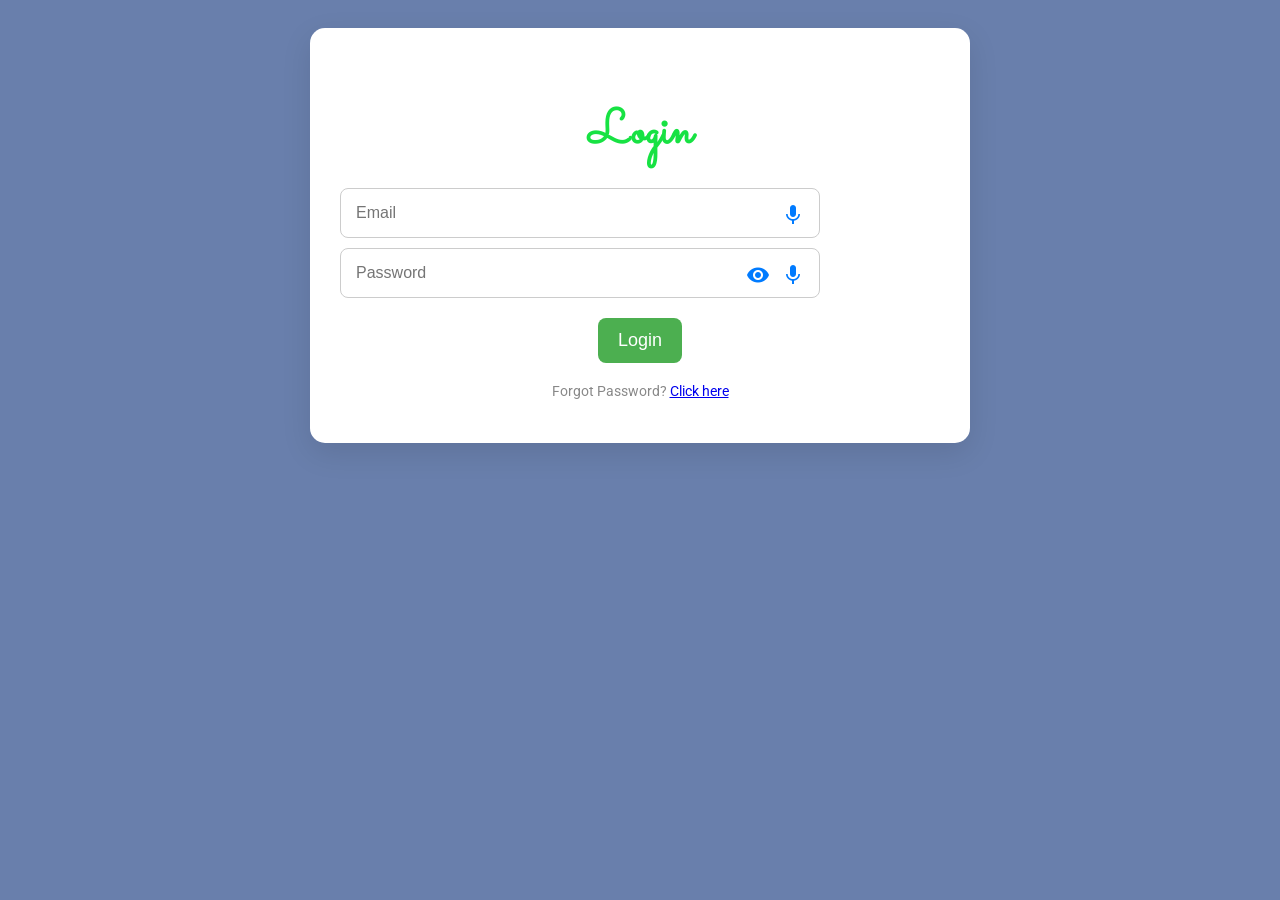
<file: templates/login.html>
<!DOCTYPE html>
<html lang="en">
<head>
    <meta charset="UTF-8">
    <meta name="viewport" content="width=device-width, initial-scale=1.0">
    <title>Voice-Based Login Page</title>
    <link href="https://fonts.googleapis.com/css2?family=Roboto:wght@400;500&family=Sacramento&display=swap" rel="stylesheet">
    <link href="https://fonts.googleapis.com/icon?family=Material+Icons" rel="stylesheet">
    <style>
        body {
            font-family: 'Roboto', sans-serif;
            background-color: #697fac;
            color: #333;
            text-align: center;
            padding: 20px;
        }

        .container {
            max-width: 600px;
            margin: auto;
            background-color: #fff;
            padding: 30px;
            border-radius: 15px;
            box-shadow: 0 10px 30px rgba(0, 0, 0, 0.1);
        }

        h2 {
            font-family: 'Sacramento', cursive;
            color:#17e243;
            font-size: 3em;
            margin-bottom: 20px;
        }

        .input-container {
            position: relative;
            width: 80%;
            margin: 10px 0;
        }

        input[type="text"], input[type="email"], input[type="password"] {
            width: 100%;
            padding: 15px;
            border: 1px solid #ccc;
            border-radius: 8px;
            font-size: 16px;
            box-sizing: border-box;
        }

        .material-icons {
            position: absolute;
            right: 15px;
            top: 15px;
            font-size: 24px;
            cursor: pointer;
            color: #007bff;
        }

        .eye-icon {
            right: 50px; /* Positioned before the mic icon */
        }

        .button-container {
            display: flex;
            justify-content: center;
            margin-top: 20px;
        }

        button {
            background-color: #4CAF50;
            color: white;
            padding: 12px 20px;
            border: none;
            border-radius: 8px;
            font-size: 18px;
            cursor: pointer;
            margin: 0 10px;
            transition: background-color 0.3s;
        }

        button:hover {
            background-color: #45a049;
        }

        .signup-button {
            background-color: #007bff;
        }

        .signup-button:hover {
            background-color: #0056b3;
        }

        .footer {
            margin-top: 20px;
            font-size: 14px;
            color: #888;
        }
    </style>
</head>
<body>
    <div class="container">
        <h2>Login</h2>
        <form id="loginForm" action="/login" method="POST">
            <div class="input-container">
                <input type="email" id="email" name="email" placeholder="Email" required>
                <span class="material-icons mic-icon" onclick="startVoiceInput('email')">mic</span>
            </div>

            <div class="input-container">
                <input type="password" id="password" name="password" placeholder="Password" required>
                <span class="material-icons eye-icon" onclick="togglePasswordVisibility()">visibility</span>
                <span class="material-icons mic-icon" onclick="startVoiceInput('password')">mic</span>
            </div>

            <div class="button-container">
                <a href="/index">
                    <button type="button" class="login-button">Login</button>
                </a>
            </div>
            
        </form>

        <div class="footer">
            <p>Forgot Password? <a href="#">Click here</a></p>
        </div>
    </div>

    <script>
        function startVoiceInput(field) {
            if (!('webkitSpeechRecognition' in window)) {
                alert("Sorry, your browser does not support voice recognition.");
                return;
            }

            const recognition = new webkitSpeechRecognition();
            recognition.continuous = false;
            recognition.interimResults = false;
            recognition.lang = 'en-US';

            recognition.start();

            recognition.onresult = function(event) {
                const result = event.results[0][0].transcript;
                fillFormField(field, result);
            };

            recognition.onerror = function(event) {
                console.error("Error occurred: " + event.error);
            };
        }

        function fillFormField(field, voiceInput) {
            voiceInput = voiceInput.trim().replace(/\s+/g, ' '); // Remove extra spaces

            if (field === 'email') {
                // Replace 'at' with '@' and 'dot' with '.' and remove spaces
                voiceInput = voiceInput.replace(/at/g, '@').replace(/dot/g, '.').replace(/\s+/g, '');
                document.getElementById("email").value = voiceInput.toLowerCase(); // Convert email to lowercase
            } else if (field === 'password') {
                document.getElementById("password").value = voiceInput;
            }
        }

        function togglePasswordVisibility() {
            const passwordField = document.getElementById("password");
            const eyeIcon = document.querySelector(".eye-icon");

            // Toggle the password visibility
            if (passwordField.type === "password") {
                passwordField.type = "text";
                eyeIcon.textContent = "visibility_off"; // Change icon to "visibility_off"
            } else {
                passwordField.type = "password";
                eyeIcon.textContent = "visibility"; // Change icon to "visibility"
            }
        }
    </script>
</body>
</html>
</file>
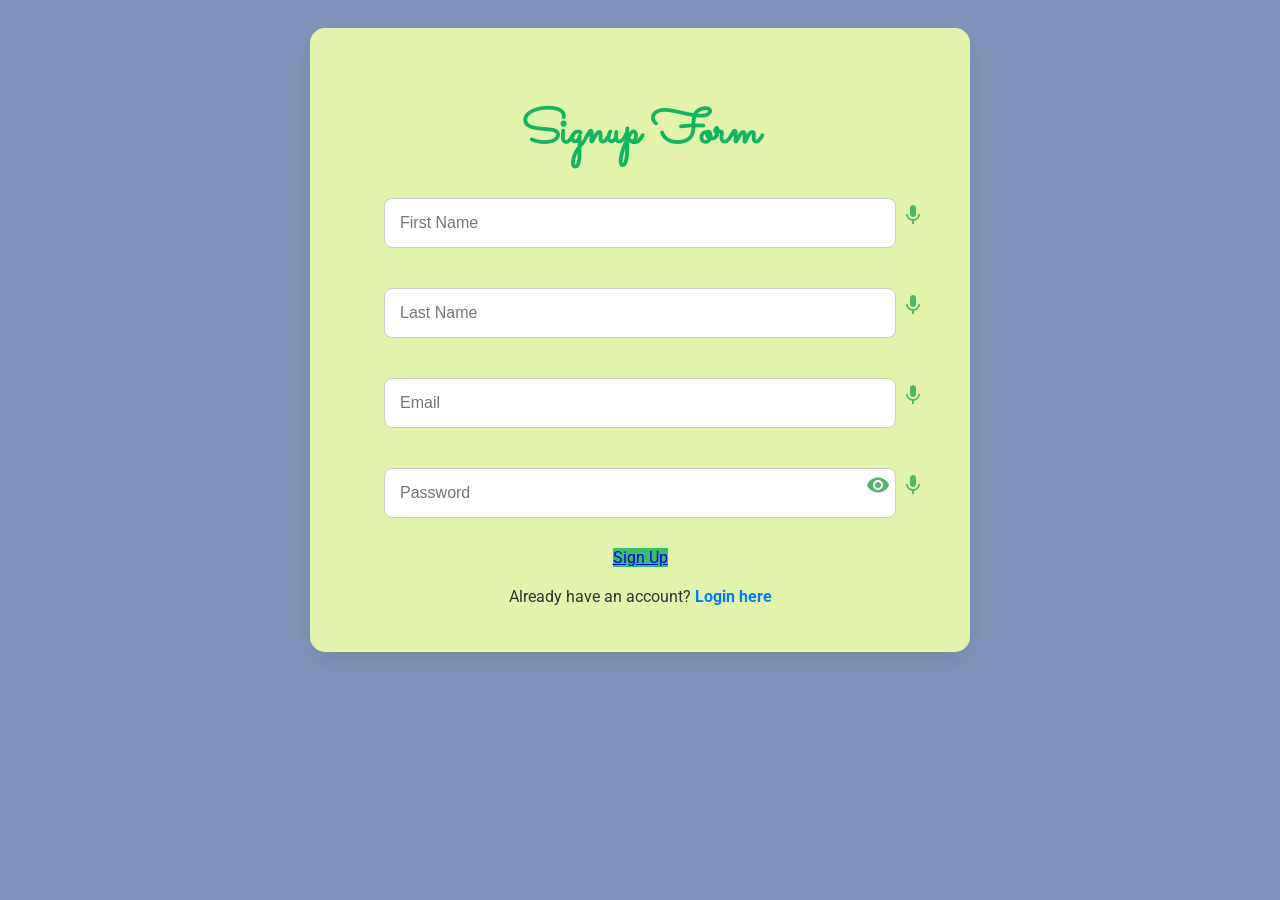
<file: templates/signup.html>
<!DOCTYPE html>
<html lang="en">
<head>
    <meta charset="UTF-8">
    <meta name="viewport" content="width=device-width, initial-scale=1.0">
    <title>Voice-Based Signup Page</title>
    <link href="https://fonts.googleapis.com/css2?family=Roboto:wght@400;500&family=Sacramento&display=swap" rel="stylesheet">
    <link href="https://fonts.googleapis.com/icon?family=Material+Icons" rel="stylesheet">
    <style>
        /* Styling remains unchanged */
        body {
            font-family: 'Roboto', sans-serif;
            background-color: #8194bb;
            color: #333;
            text-align: center;
            padding: 20px;
        }
        .container {
            max-width: 600px;
            margin: auto;
            background-color: #e1f4aa;
            padding: 30px;
            border-radius: 15px;
            box-shadow: 0 10px 30px rgba(0, 0, 0, 0.1);
        }
        h2 {
            font-family: 'Sacramento', cursive;
            color: #10b65d;
            font-size: 3em;
            margin-bottom: 20px;
        }
        input[type="text"], input[type="email"], input[type="password"] {
            width: 80%;
            padding: 15px;
            margin: 10px 0;
            border: 1px solid #ccc;
            border-radius: 8px;
            font-size: 16px;
            position: relative;
        }
        .input-container {
            position: relative;
            width: 100%;
        }
        .material-icons {
            position: absolute;
            right: 15px;
            top: 15px;
            font-size: 24px;
            cursor: pointer;
            color: #4fb76a;
        }
        .eye-icon {
            right: 50px;
        }
        .button-container {
            display: flex;
            justify-content: center;
            margin-top: 20px;
        }
        button {
            background-color: #4CAF50;
            color: white;
            padding: 12px 20px;
            border: none;
            border-radius: 8px;
            font-size: 18px;
            cursor: pointer;
            margin: 0 10px;
            transition: background-color 0.3s;
        }
        button:hover {
            background-color: #45a049;
        }
        .signup-button {
            background-color: #34c069;
        }
        .signup-button:hover {
            background-color: #48cd57;
        }
        .voice-button {
            background-color: #28a745;
        }
        .voice-button:hover {
            background-color: #218838;
        }
        .form-container {
            margin-bottom: 20px;
        }
        .footer {
            margin-top: 20px;
            font-size: 14px;
            color: #888;
        }
        .login-link {
            margin-top: 20px;
            font-size: 16px;
        }
        .login-link a {
            color: #007bff;
            text-decoration: none;
            font-weight: bold;
        }
        .login-link a:hover {
            text-decoration: underline;
        }
    </style>
</head>
<body>
    <div class="container">
        <h2>Signup Form</h2>
        <form id="signupForm" action='/submit_signup' method='POST'>
            <div class="form-container">
                <div class="input-container">
                    <input type="text" id="firstName" name="firstName" placeholder="First Name" required>
                    <span class="material-icons mic-icon" onclick="startVoiceInput('firstName')">mic</span>
                </div>
            </div>
            <div class="form-container">
                <div class="input-container">
                    <input type="text" id="lastName" name="lastName" placeholder="Last Name" required>
                    <span class="material-icons mic-icon" onclick="startVoiceInput('lastName')">mic</span>
                </div>
            </div>
            <div class="form-container">
                <div class="input-container">
                    <input type="email" id="email" name="email" placeholder="Email" required>
                    <span class="material-icons mic-icon" onclick="startVoiceInput('email')">mic</span>
                </div>
            </div>
            <div class="form-container">
                <div class="input-container">
                    <input type="password" id="password" name="password" placeholder="Password" required>
                    <span class="material-icons eye-icon" onclick="togglePasswordVisibility()">visibility</span>
                    <span class="material-icons mic-icon" onclick="startVoiceInput('password')">mic</span>
                </div>
            </div>
            <div class="button-container">
                <a href="/login" class="signup-button">Sign Up</a>
            </div>
        </form>
        <div class="login-link">
            <p>Already have an account? <a href="/login">Login here</a></p>
        </div>
    </div>
    
    <script>
        function startVoiceInput(field) {
            if (!('webkitSpeechRecognition' in window)) {
                alert("Sorry, your browser does not support voice recognition.");
                return;
            }
            const recognition = new webkitSpeechRecognition();
            recognition.continuous = false;
            recognition.interimResults = false;
            recognition.lang = 'en-US';
            recognition.start();
            recognition.onresult = function(event) {
                let result = event.results[0][0].transcript.trim();

                if (field === 'firstName' || field === 'lastName') {
                    result = result.replace(/\s+/g, '');
                    result = result.charAt(0).toUpperCase() + result.slice(1).toLowerCase();
                } else if (field === 'email') {
                    result = result.replace(/at/g, '@')
                                   .replace(/dot/g, '.')
                                   .replace(/\s+/g, '')
                                   .toLowerCase();
                }

                document.getElementById(field).value = result;
            };
            recognition.onerror = function(event) {
                console.error("Error occurred: " + event.error);
            };
        }

        function togglePasswordVisibility() {
            const passwordField = document.getElementById("password");
            const eyeIcon = document.querySelector(".eye-icon");
            if (passwordField.type === "password") {
                passwordField.type = "text";
                eyeIcon.textContent = "visibility_off";
            } else {
                passwordField.type = "password";
                eyeIcon.textContent = "visibility";
            }
        }
    </script>
</body>
</html>
</file>
